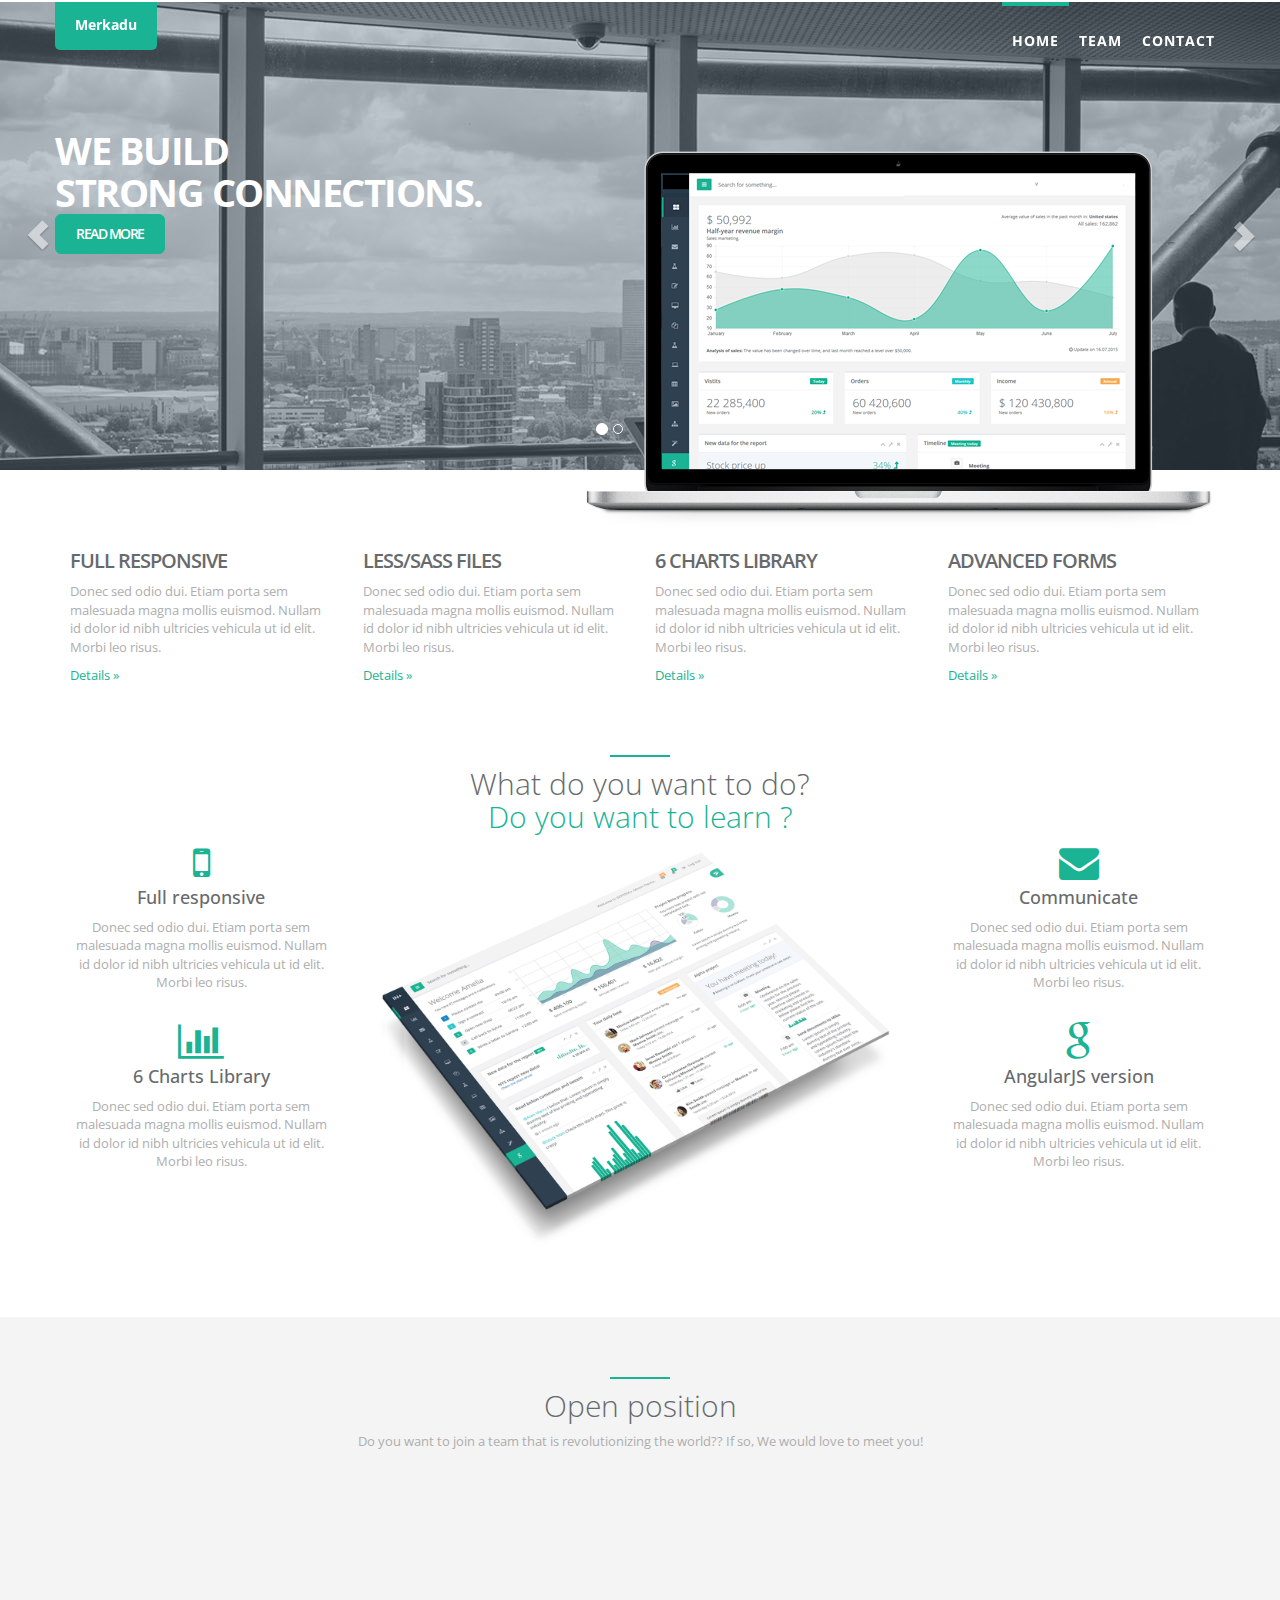
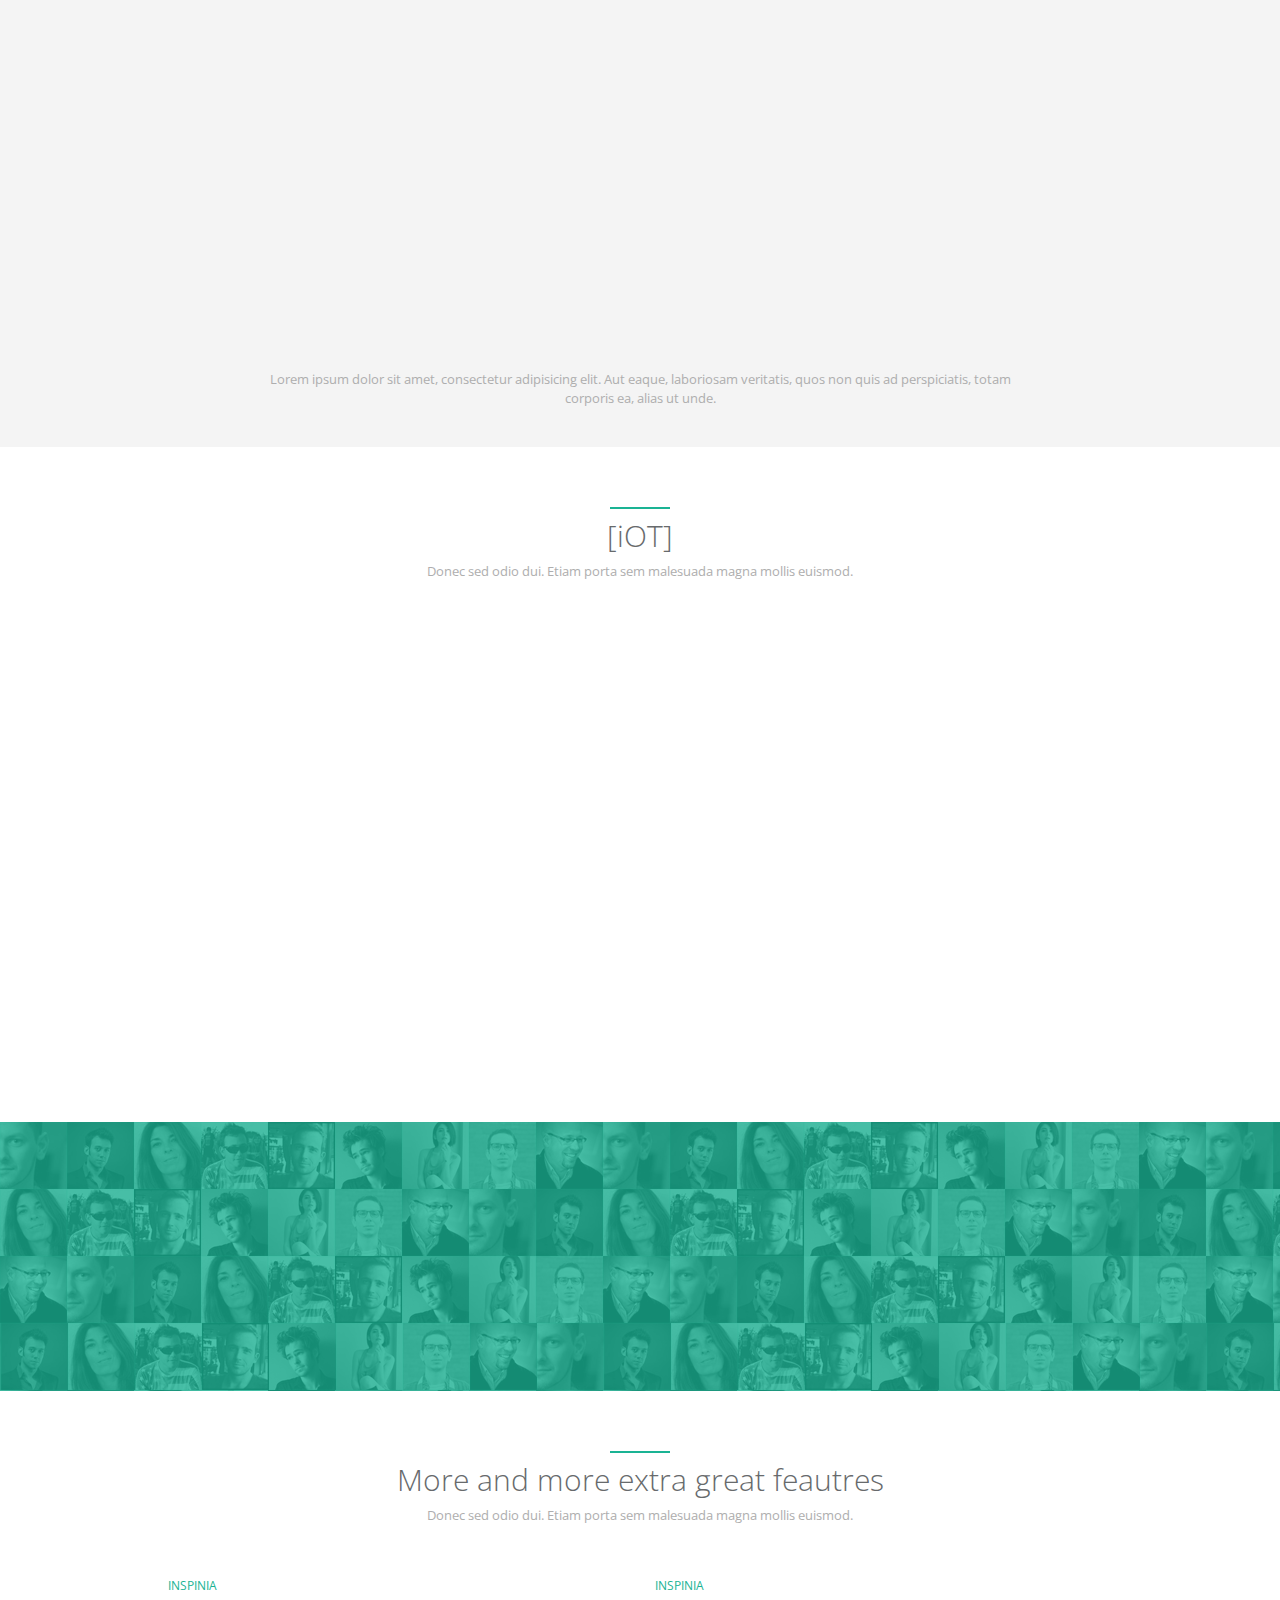
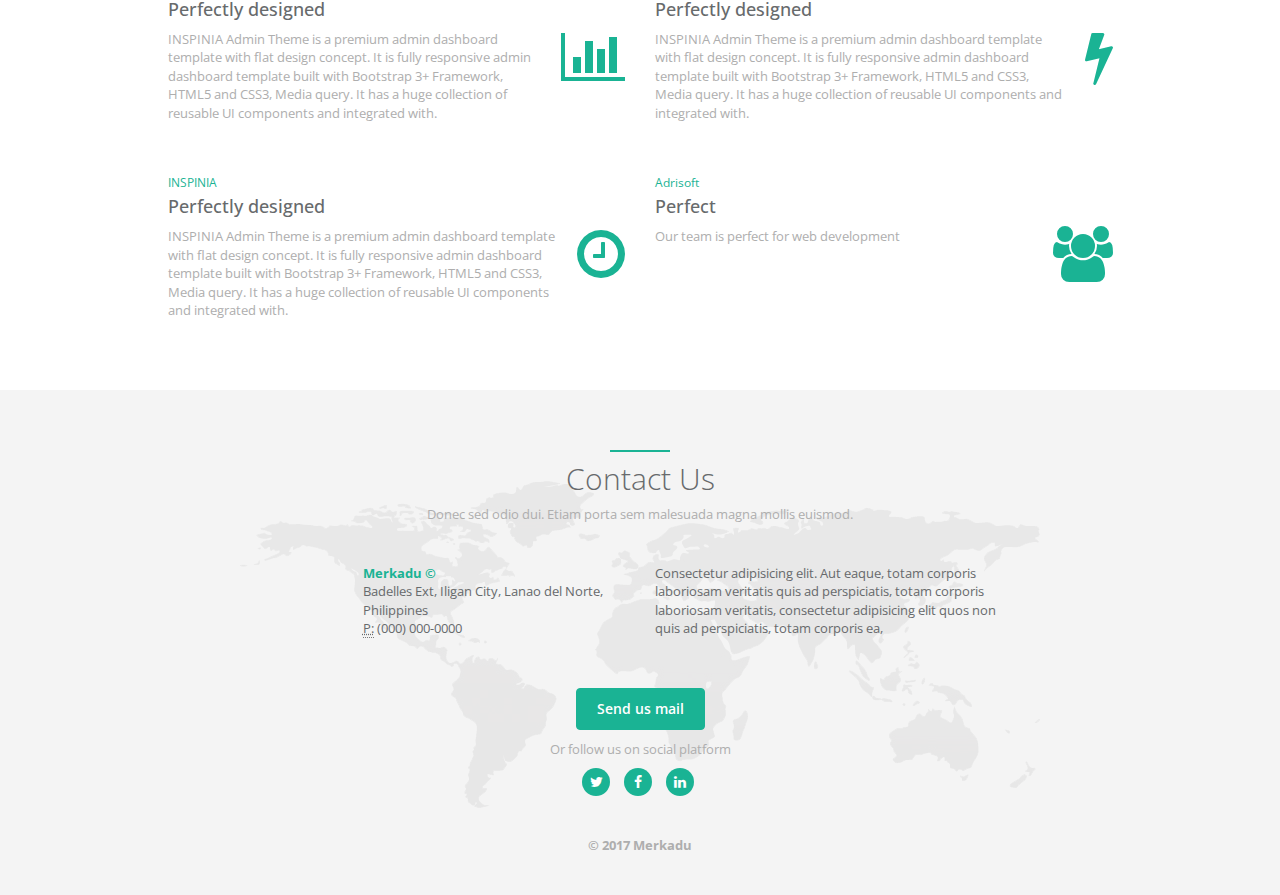
<file: careers/index.html>
<!DOCTYPE html>
<html lang="en">
<head>
    <meta charset="utf-8">
    <meta http-equiv="X-UA-Compatible" content="IE=edge">
    <meta name="viewport" content="width=device-width, initial-scale=1">
    <meta name="description" content="">
    <meta name="author" content="">
    <!-- Add Your favicon here -->
    <!--<link rel="icon" href="img/favicon.ico">-->

    <title>Merkadu</title>

    <!-- Bootstrap core CSS -->
    <link href="css/bootstrap.min.css" rel="stylesheet">

    <!-- Animation CSS -->
    <link href="css/animate.min.css" rel="stylesheet">

    <link href="font-awesome/css/font-awesome.min.css" rel="stylesheet">

    <!-- HTML5 shim and Respond.js for IE8 support of HTML5 elements and media queries -->
    <!--[if lt IE 9]>
    <script src="https://oss.maxcdn.com/html5shiv/3.7.2/html5shiv.min.js"></script>
    <script src="https://oss.maxcdn.com/respond/1.4.2/respond.min.js"></script>
    <![endif]-->

    <!-- Custom styles for this template -->
    <link href="css/style.css" rel="stylesheet">
</head>
<body id="page-top">
<div class="navbar-wrapper">
        <nav class="navbar navbar-default navbar-fixed-top" role="navigation">
            <div class="container">
                <div class="navbar-header page-scroll">
                    <button type="button" class="navbar-toggle collapsed" data-toggle="collapse" data-target="#navbar" aria-expanded="false" aria-controls="navbar">
                        <span class="sr-only">Toggle navigation</span>
                        <span class="icon-bar"></span>
                        <span class="icon-bar"></span>
                        <span class="icon-bar"></span>
                    </button>
                    <a class="navbar-brand" href="#">Merkadu</a>
                </div>
                <div id="navbar" class="navbar-collapse collapse">
                    <ul class="nav navbar-nav navbar-right">
                        <li><a class="page-scroll" href="#page-top">Home</a></li>
                        <li><a class="page-scroll" href="#team">Team</a></li>
                        <li><a class="page-scroll" href="#contact">Contact</a></li>
                    </ul>
                </div>
            </div>
        </nav>
</div>
<div id="inSlider" class="carousel slide carousel-fade" data-ride="carousel">
    <ol class="carousel-indicators">
        <li data-target="#inSlider" data-slide-to="0" class="active"></li>
        <li data-target="#inSlider" data-slide-to="1"></li>
    </ol>
    <div class="carousel-inner" role="listbox">
        <div class="item active">
            <div class="container">
                <div class="carousel-caption">
                    <h1>We build<br/>
                        strong connections.<br/>
                    <p>
                        <a class="btn btn-lg btn-primary" href="#" role="button">READ MORE</a>
                    </p>
                </div>
                <div class="carousel-image wow zoomIn">
                    <img src="img/laptop.png" alt="laptop"/>
                </div>
            </div>
            <!-- Set background for slide in css -->
            <div class="header-back one"></div>

        </div>
        <div class="item">
            <div class="container">
                <div class="carousel-caption blank">
                    <h1>We create meaningful <br/> interfaces that inspire.</h1>
                    <p>Cras justo odio, dapibus ac facilisis in, egestas eget quam.</p>
                    <p><a class="btn btn-lg btn-primary" href="#" role="button">Learn more</a></p>
                </div>
            </div>
            <!-- Set background for slide in css -->
            <div class="header-back two"></div>
        </div>
    </div>
    <a class="left carousel-control" href="#inSlider" role="button" data-slide="prev">
        <span class="glyphicon glyphicon-chevron-left" aria-hidden="true"></span>
        <span class="sr-only">Previous</span>
    </a>
    <a class="right carousel-control" href="#inSlider" role="button" data-slide="next">
        <span class="glyphicon glyphicon-chevron-right" aria-hidden="true"></span>
        <span class="sr-only">Next</span>
    </a>
</div>


<section id="features" class="container services">
    <div class="row">
        <div class="col-sm-3">
            <h2>Full responsive</h2>
            <p>Donec sed odio dui. Etiam porta sem malesuada magna mollis euismod. Nullam id dolor id nibh ultricies vehicula ut id elit. Morbi leo risus.</p>
            <p><a class="navy-link" href="#" role="button">Details &raquo;</a></p>
        </div>
        <div class="col-sm-3">
            <h2>LESS/SASS Files</h2>
            <p>Donec sed odio dui. Etiam porta sem malesuada magna mollis euismod. Nullam id dolor id nibh ultricies vehicula ut id elit. Morbi leo risus.</p>
            <p><a class="navy-link" href="#" role="button">Details &raquo;</a></p>
        </div>
        <div class="col-sm-3">
            <h2>6 Charts Library</h2>
            <p>Donec sed odio dui. Etiam porta sem malesuada magna mollis euismod. Nullam id dolor id nibh ultricies vehicula ut id elit. Morbi leo risus.</p>
            <p><a class="navy-link" href="#" role="button">Details &raquo;</a></p>
        </div>
        <div class="col-sm-3">
            <h2>Advanced Forms</h2>
            <p>Donec sed odio dui. Etiam porta sem malesuada magna mollis euismod. Nullam id dolor id nibh ultricies vehicula ut id elit. Morbi leo risus.</p>
            <p><a class="navy-link" href="#" role="button">Details &raquo;</a></p>
        </div>
    </div>
</section>


<section  class="container features">
    <div class="row">
        <div class="col-lg-12 text-center">
            <div class="navy-line"></div>
            <h1>What do you want to do?<br/> <span class="navy"> Do you want to learn ?</span> </h1>
            </p>
        </div>
    </div>
    <div class="row">
        <div class="col-md-3 text-center wow fadeInLeft">
            <div>
                <i class="fa fa-mobile features-icon"></i>
                <h2>Full responsive</h2>
                <p>Donec sed odio dui. Etiam porta sem malesuada magna mollis euismod. Nullam id dolor id nibh ultricies vehicula ut id elit. Morbi leo risus.</p>
            </div>
            <div class="m-t-lg">
                <i class="fa fa-bar-chart features-icon"></i>
                <h2>6 Charts Library</h2>
                <p>Donec sed odio dui. Etiam porta sem malesuada magna mollis euismod. Nullam id dolor id nibh ultricies vehicula ut id elit. Morbi leo risus.</p>
            </div>
        </div>
        <div class="col-md-6 text-center  wow zoomIn">
            <img src="img/perspective.png" alt="dashboard" class="img-responsive">
        </div>
        <div class="col-md-3 text-center wow fadeInRight">
            <div>
                <i class="fa fa-envelope features-icon"></i>
                <h2>Communicate</h2>
                <p>Donec sed odio dui. Etiam porta sem malesuada magna mollis euismod. Nullam id dolor id nibh ultricies vehicula ut id elit. Morbi leo risus.</p>
            </div>
            <div class="m-t-lg">
                <i class="fa fa-google features-icon"></i>
                <h2>AngularJS version</h2>
                <p>Donec sed odio dui. Etiam porta sem malesuada magna mollis euismod. Nullam id dolor id nibh ultricies vehicula ut id elit. Morbi leo risus.</p>
            </div>
        </div>
    </div>
    <!--
    <div class="row">
        <div class="col-lg-12 text-center">
            <div class="navy-line"></div>
            <h1>Discover great feautres</h1>
            <p>Donec sed odio dui. Etiam porta sem malesuada magna mollis euismod. </p>
        </div>
    </div>

    <div class="row features-block">
        <div class="col-lg-6 features-text wow fadeInLeft">
            <small>INSPINIA</small>
            <h2>Perfectly designed </h2>
            <p>INSPINIA Admin Theme is a premium admin dashboard template with flat design concept. It is fully responsive admin dashboard template built with Bootstrap 3+ Framework, HTML5 and CSS3, Media query. It has a huge collection of reusable UI components and integrated with latest jQuery plugins.</p>
            <a href="" class="btn btn-primary">Learn more</a>
        </div>
        <div class="col-lg-6 text-right wow fadeInRight">
            <img src="img/dashboard.png" alt="dashboard" class="img-responsive pull-right">
        </div>
    </div>
    -->
</section>


<section id="team" class="gray-section team">
    <div class="container">
        <div class="row m-b-lg">
            <div class="col-lg-12 text-center">
                <div class="navy-line"></div>
                <h1>Open position</h1>
                <p>Do you want to join a team that is revolutionizing the world?? 
If so, We would love to meet you!</p>
            </div>
        </div>
        <div class="row">
            <div class="col-sm-4 wow fadeInLeft">
                <div class="team-member">
                    <img src="img/anonymous.png" width="100px" class="img-responsive img-circle img-small" alt="">
                    <h4><span class="navy">Engineers</span> </h4>
                    <p>Lorem ipsum dolor sit amet, illum fastidii dissentias quo ne. Sea ne sint animal iisque, nam an soluta sensibus. </p>
                    <ul class="list-inline social-icon">
                        <li><a href="#"><i class="fa fa-twitter"></i></a>
                        </li>
                        <li><a href="#"><i class="fa fa-facebook"></i></a>
                        </li>
                        <li><a href="#"><i class="fa fa-linkedin"></i></a>
                        </li>
                    </ul>
                </div>
            </div>
            <div class="col-sm-4">
                <div class="team-member wow zoomIn">
                    <img src="img/anonymous.png" width="100px" class="img-responsive img-circle" alt="">
                    <h4><span class="navy">Developer</span></h4>
                    <p>Lorem ipsum dolor sit amet, illum fastidii dissentias quo ne. Sea ne sint animal iisque, nam an soluta sensibus.</p>
                    <ul class="list-inline social-icon">
                        <li><a href="#"><i class="fa fa-twitter"></i></a>
                        </li>
                        <li><a href="#"><i class="fa fa-facebook"></i></a>
                        </li>
                        <li><a href="#"><i class="fa fa-linkedin"></i></a>
                        </li>
                    </ul>
                </div>
            </div>
            <div class="col-sm-4">
                <div class="team-member wow zoomIn">
                    <img src="img/anonymous.png" width="100px" class="img-responsive img-circle" alt="">
                    <h4><span class="navy">Marketer</span></h4>
                    <p>Lorem ipsum dolor sit amet, illum fastidii dissentias quo ne. Sea ne sint animal iisque, nam an soluta sensibus.</p>
                    <ul class="list-inline social-icon">
                        <li><a href="#"><i class="fa fa-twitter"></i></a>
                        </li>
                        <li><a href="#"><i class="fa fa-facebook"></i></a>
                        </li>
                        <li><a href="#"><i class="fa fa-linkedin"></i></a>
                        </li>
                    </ul>
                </div>
            </div>
            <div class="col-sm-4">
                <div class="team-member wow zoomIn">
                    <img src="img/anonymous.png" width="100px" class="img-responsive img-circle" alt="">
                    <h4><span class="navy">Financer</span></h4>
                    <p>Lorem ipsum dolor sit amet, illum fastidii dissentias quo ne. Sea ne sint animal iisque, nam an soluta sensibus.</p>
                    <ul class="list-inline social-icon">
                        <li><a href="#"><i class="fa fa-twitter"></i></a>
                        </li>
                        <li><a href="#"><i class="fa fa-facebook"></i></a>
                        </li>
                        <li><a href="#"><i class="fa fa-linkedin"></i></a>
                        </li>
                    </ul>
                </div>
            </div>
            <div class="col-sm-4 wow fadeInRight">
                <div class="team-member">
                    <img src="img/anonymous.png" width="100px" class="img-responsive img-circle img-small" alt="">
                    <h4><span class="navy">Accountant</span></h4>
                    <p>Lorem ipsum dolor sit amet, illum fastidii dissentias quo ne. Sea ne sint animal iisque, nam an soluta sensibus.</p>
                    <ul class="list-inline social-icon">
                        <li><a href="#"><i class="fa fa-twitter"></i></a>
                        </li>
                        <li><a href="#"><i class="fa fa-facebook"></i></a>
                        </li>
                        <li><a href="#"><i class="fa fa-linkedin"></i></a>
                        </li>
                    </ul>
                </div>
            </div>
        </div>
        <div class="row">
            <div class="col-lg-8 col-lg-offset-2 text-center m-t-lg m-b-lg">
                <p>Lorem ipsum dolor sit amet, consectetur adipisicing elit. Aut eaque, laboriosam veritatis, quos non quis ad perspiciatis, totam corporis ea, alias ut unde.</p>
            </div>
        </div>
    </div>
</section>

<section class="features">
    <div class="container">
        <div class="row">
            <div class="col-lg-12 text-center">
                <div class="navy-line"></div>
                <h1>[iOT]</h1>
                <p>Donec sed odio dui. Etiam porta sem malesuada magna mollis euismod. </p>
            </div>
        </div>
        <div class="row features-block">
            <div class="col-lg-3 features-text wow fadeInLeft">
                <small>[iOT]</small>
                <h2>(F) </h2>
                <p>Lore is a premium admin dashboard template with flat design concept. It is fully responsive admin dashboard template built with Bootstrap 3+ Framework, HTML5 and CSS3, Media query. It has a huge collection of reusable UI components and integrated with latest jQuery plugins.</p>
                <a href="" class="btn btn-primary">Learn more</a>
            </div>
            <div class="col-lg-6 text-right m-t-n-lg wow zoomIn">
                <img src="img/iphone.jpg" class="img-responsive" alt="dashboard">
            </div>
            <div class="col-lg-3 features-text text-right wow fadeInRight">
                <small>INSPINIA</small>
                <h2>Perfectly designed </h2>
                <p>INSPINIA Admin Theme is a premium admin dashboard template with flat design concept. It is fully responsive admin dashboard template built with Bootstrap 3+ Framework, HTML5 and CSS3, Media query. It has a huge collection of reusable UI components and integrated with latest jQuery plugins.</p>
                <a href="" class="btn btn-primary">Learn more</a>
            </div>
        </div>
    </div>

</section>

<section id="testimonials" class="navy-section testimonials">

    <div class="container">
        <div class="row">
            <div class="col-lg-12 text-center wow zoomIn">
                <i class="fa fa-comment big-icon"></i>
                <h1>
                    What our users say
                </h1>
                <div class="testimonials-text">
                    <i>"Many desktop publishing packages and web page editors now use Lorem Ipsum as their default model text, and a search for 'lorem ipsum' will uncover many web sites still in their infancy. Various versions have evolved over the years, sometimes by accident, sometimes on purpose (injected humour and the like)."</i>
                </div>
                <small>
                    <strong>12.02.2014 - Andy Smith</strong>
                </small>
            </div>
        </div>
    </div>

</section>
<section class="features">
    <div class="container">
        <div class="row">
            <div class="col-lg-12 text-center">
                <div class="navy-line"></div>
                <h1>More and more extra great feautres</h1>
                <p>Donec sed odio dui. Etiam porta sem malesuada magna mollis euismod. </p>
            </div>
        </div>
        <div class="row">
            <div class="col-lg-5 col-lg-offset-1 features-text">
                <small>INSPINIA</small>
                <h2>Perfectly designed </h2>
                <i class="fa fa-bar-chart big-icon pull-right"></i>
                <p>INSPINIA Admin Theme is a premium admin dashboard template with flat design concept. It is fully responsive admin dashboard template built with Bootstrap 3+ Framework, HTML5 and CSS3, Media query. It has a huge collection of reusable UI components and integrated with.</p>
            </div>
            <div class="col-lg-5 features-text">
                <small>INSPINIA</small>
                <h2>Perfectly designed </h2>
                <i class="fa fa-bolt big-icon pull-right"></i>
                <p>INSPINIA Admin Theme is a premium admin dashboard template with flat design concept. It is fully responsive admin dashboard template built with Bootstrap 3+ Framework, HTML5 and CSS3, Media query. It has a huge collection of reusable UI components and integrated with.</p>
            </div>
        </div>
        <div class="row">
            <div class="col-lg-5 col-lg-offset-1 features-text">
                <small>INSPINIA</small>
                <h2>Perfectly designed </h2>
                <i class="fa fa-clock-o big-icon pull-right"></i>
                <p>INSPINIA Admin Theme is a premium admin dashboard template with flat design concept. It is fully responsive admin dashboard template built with Bootstrap 3+ Framework, HTML5 and CSS3, Media query. It has a huge collection of reusable UI components and integrated with.</p>
            </div>
            <div class="col-lg-5 features-text">
                <small>Adrisoft</small>
                <h2>Perfect</h2>
                <i class="fa fa-users big-icon pull-right"></i>
                <p>Our team is perfect for web development</p>
            </div>
        </div>
    </div>

</section>


<section id="contact" class="gray-section contact">
    <div class="container">
        <div class="row m-b-lg">
            <div class="col-lg-12 text-center">
                <div class="navy-line"></div>
                <h1>Contact Us</h1>
                <p>Donec sed odio dui. Etiam porta sem malesuada magna mollis euismod.</p>
            </div>
        </div>
        <div class="row m-b-lg">
            <div class="col-lg-3 col-lg-offset-3">
                <address>
                    <strong><span class="navy">Merkadu ©</span></strong><br/>
                    Badelles Ext, Iligan City, Lanao del Norte, Philippines<br/>
                    <abbr title="Phone">P:</abbr> (000) 000-0000
                </address>
            </div>
            <div class="col-lg-4">
                <p class="text-color">
                    Consectetur adipisicing elit. Aut eaque, totam corporis laboriosam veritatis quis ad perspiciatis, totam corporis laboriosam veritatis, consectetur adipisicing elit quos non quis ad perspiciatis, totam corporis ea,
                </p>
            </div>
        </div>
        <div class="row">
            <div class="col-lg-12 text-center">
                <a href="mailto:adrivanrex@gmail.com" class="btn btn-primary">Send us mail</a>
                <p class="m-t-sm">
                    Or follow us on social platform
                </p>
                <ul class="list-inline social-icon">
                    <li><a href="#"><i class="fa fa-twitter"></i></a>
                    </li>
                    <li><a href="#"><i class="fa fa-facebook"></i></a>
                    </li>
                    <li><a href="#"><i class="fa fa-linkedin"></i></a>
                    </li>
                </ul>
            </div>
        </div>
        <div class="row">
            <div class="col-lg-8 col-lg-offset-2 text-center m-t-lg m-b-lg">
                <p><strong>&copy; 2017 Merkadu</strong>
            </div>
        </div>
    </div>
</section>

<script src="js/jquery-2.1.1.js"></script>
<script src="js/pace.min.js"></script>
<script src="js/bootstrap.min.js"></script>
<script src="js/classie.js"></script>
<script src="js/cbpAnimatedHeader.js"></script>
<script src="js/wow.min.js"></script>
<script src="js/inspinia.js"></script>
</body>
</html>
</file>
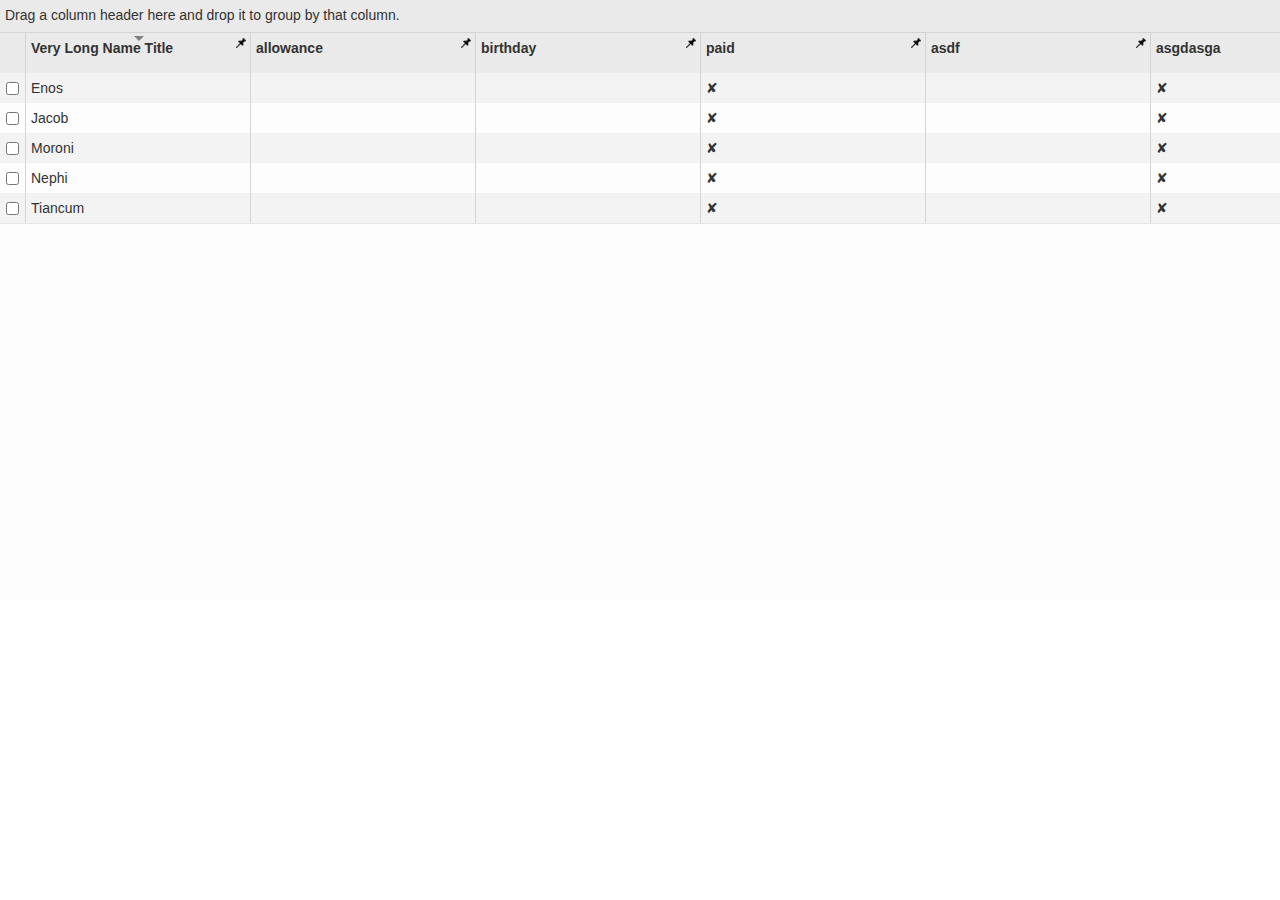
<file: js/plugins/nggrid/workbench/index.html>
<html>
<head>
    <meta charset="utf-8" />
    <title>ng-grid workbench</title>
    <link rel="stylesheet" type="text/css" href="../lib/bootstrap/css/bootstrap.css" />
    <link rel="stylesheet" type="text/css" href="../ng-grid.css" />
    <script type="text/javascript" src="largeLoad.js"></script>
    <script type="text/javascript" src="largeTestData.js"></script>
    <script type="text/javascript" src="../lib/jquery-1.9.1.js"></script>
    <script type="text/javascript" src="../lib/jquery-ui-1.9.1.custom.min.js"></script>
    <script type="text/javascript" src="../lib/angular.js"></script>
    <script type="text/javascript" src="../lib/bootstrap/js/bootstrap.js"></script>
    <script type="text/javascript" src="../build/ng-grid.debug.js"></script>
    <script type="text/javascript" src="main.js"></script>
    <script>
        angular.module('myApp',['ngGrid']);
    </script>
    <style type="text/css">
        .ngRow.selected {
          color: #ffffff;
          font-weight: bold;
          background-color: #76b617;
          background-image: -webkit-linear-gradient(top, #76b617, #638911);
          background-image: -moz-linear-gradient(top, #76b617, #638911);
          background-image: -o-linear-gradient(top, #76b617, #638911);
          background-image: -ms-linear-gradient(top, #76b617, #638911);
          background-image: linear-gradient(top, #76b617, #638911);
          -webkit-border-radius: 4px 4px 4px 4px;
          -moz-border-radius: 4px 4px 4px 4px;
          border-radius: 4px 4px 4px 4px;
        }
    </style>
</head>
    <body ng-app="myApp" ng-controller="userController" >
        <div id="parent" style="position: absolute; top: 0; bottom: 0; left:0; right: 0;">
            <div style="width: 1600px; height: 600px;"  ng-grid="gridOptions">
            </div>    
        </div>
        <div>{{mySelections | json}}</div>
        <button ng-click="checkData()">Check Data</button>
        <button ng-click="Add()">Insert Rows</button>
        <button ng-click="changeLang()">change Language</button>
        <button ng-click="setSelection()">set Selections</button>
    </body>
</html>
</file>
<file: careers/css/style.css>
@import url("//fonts.googleapis.com/css?family=Open+Sans:300,400,600,700&amp;lang=en");
/*
 *
 *   INSPINIA Landing Page - Responsive Admin Theme
 *   Copyright 2014 Webapplayers.com
 *
*/
/* GLOBAL STYLES
-------------------------------------------------- */
body {
  color: #676a6c;
  font-family: 'Open Sans', helvetica, arial, sans-serif;
}
span.navy {
  color: #1ab394;
}
p.text-color {
  color: #676a6c;
}
a.navy-link {
  color: #1ab394;
  text-decoration: none;
}
a.navy-link:hover {
  color: #17a185;
}
section p {
  color: #aeaeae;
  font-size: 13px;
}
address {
  font-size: 13px;
}
h1 {
  margin-top: 10px;
  font-size: 30px;
  font-weight: 200;
}
.navy-line {
  width: 60px;
  height: 1px;
  margin: 60px auto 0;
  border-bottom: 2px solid #1ab394;
}
/* CUSTOMIZE THE NAVBAR
-------------------------------------------------- */
.navbar-wrapper {
  position: absolute;
  top: 0;
  right: 0;
  left: 0;
  z-index: 20;
}
/* Flip around the padding for proper display in narrow viewports */
.navbar-wrapper > .container {
  padding-right: 0;
  padding-left: 0;
}
.navbar-wrapper .navbar {
  padding-right: 15px;
  padding-left: 15px;
}
.navbar-default.navbar-scroll {
  background-color: #fff;
  border-color: #fff;
  padding: 15px 0;
}
.navbar-default {
  background-color: transparent;
  border-color: transparent;
  transition: all 0.3s ease-in-out 0s;
}
.navbar-default .nav li a {
  color: #fff;
  font-family: 'Open Sans', helvetica, arial, sans-serif;
  font-weight: 700;
  letter-spacing: 1px;
  text-transform: uppercase;
}
.navbar-nav > li > a {
  padding-top: 25px;
  border-top: 6px solid transparent;
}
.navbar-default .navbar-nav > .active > a,
.navbar-default .navbar-nav > .active > a:hover {
  background: transparent;
  color: #fff;
  border-top: 6px solid #1ab394;
}
.navbar-default .navbar-nav > li > a:hover {
  color: #1ab394;
}
.navbar-default .navbar-nav > .active > a:focus {
  background: transparent;
  color: #fff;
}
.navbar-default.navbar-scroll .navbar-nav > .active > a:focus {
  background: transparent;
  color: inherit;
}
.navbar-default .navbar-brand:hover,
.navbar-default .navbar-brand:focus {
  background: #17a185;
  color: #fff;
}
.navbar-default .navbar-brand {
  color: #fff;
  height: auto;
  display: block;
  font-size: 14px;
  background: #1ab394;
  padding: 15px 20px 15px 20px;
  border-radius: 0 0px 5px 5px;
  font-weight: 700;
  transition: all 0.3s ease-in-out 0s;
}
.navbar-scroll.navbar-default .nav li a {
  color: #676a6c;
}
.navbar-scroll.navbar-default .nav li a:hover {
  color: #1ab394;
}
.navbar-wrapper .navbar.navbar-scroll {
  padding-top: 0;
  padding-bottom: 5px;
  border-bottom: 1px solid #e7eaec;
  border-radius: 0;
}
.nav > li > a {
  padding: 25px 10px 15px 10px;
}
.navbar-scroll .navbar-nav > li > a {
  padding: 20px 10px;
}
.navbar.navbar-scroll .navbar-brand {
  margin-top: 15px;
  border-radius: 5px;
  font-size: 12px;
  padding: 10px;
  height: auto;
}
/* BACKGROUNDS SLIDER
-------------------------------------------------- */
.header-back {
  height: 470px;
  width: 100%;
}
.header-back.one {
  background: url('../img/header_one.jpg') 50% 0 no-repeat;
}
.header-back.two {
  background: url('../img/header_two.jpg') 50% 0 no-repeat;
}
/* CUSTOMIZE THE CAROUSEL
-------------------------------------------------- */
/* Carousel base class */
.carousel {
  height: 470px;
}
/* Since positioning the image, we need to help out the caption */
.carousel-caption {
  z-index: 10;
}
/* Declare heights because of positioning of img element */
.carousel .item {
  height: 470px;
  background-color: #777;
}
.carousel-inner > .item > img {
  position: absolute;
  top: 0;
  left: 0;
  min-width: 100%;
  height: 470px;
}
.carousel-fade .carousel-inner .item {
  opacity: 0;
  -webkit-transition-property: opacity;
  transition-property: opacity;
}
.carousel-fade .carousel-inner .active {
  opacity: 1;
}
.carousel-fade .carousel-inner .active.left,
.carousel-fade .carousel-inner .active.right {
  left: 0;
  opacity: 0;
  z-index: 1;
}
.carousel-fade .carousel-inner .next.left,
.carousel-fade .carousel-inner .prev.right {
  opacity: 1;
}
.carousel-fade .carousel-control {
  z-index: 2;
}
.carousel-control.left,
.carousel-control.right {
  background: none;
}
.carousel-control {
  width: 6%;
}
.carousel-inner .container {
  position: relative;
}
.carousel-inner {
  overflow: visible;
}
.carousel-caption {
  position: absolute;
  top: 100px;
  left: 0;
  bottom: auto;
  right: auto;
  text-align: left;
}
.carousel-caption {
  position: absolute;
  top: 100px;
  left: 0;
  bottom: auto;
  right: auto;
  text-align: left;
}
.carousel-caption.blank {
  top: 140px;
}
.carousel-image {
  position: absolute;
  right: 10px;
  top: 150px;
}
.carousel-indicators {
  padding-right: 60px;
}
.carousel-caption h1 {
  font-weight: 700;
  font-size: 38px;
  text-transform: uppercase;
  text-shadow: none;
  letter-spacing: -1.5px;
}
.carousel-caption p {
  font-weight: 700;
  text-transform: uppercase;
  text-shadow: none;
}
.caption-link {
  color: #fff;
  margin-left: 10px;
  text-transform: capitalize;
  font-weight: 400;
}
.caption-link:hover {
  text-decoration: none;
  color: inherit;
}
/* Sections
------------------------- */
.services {
  padding-top: 60px;
}
.services h2 {
  font-size: 20px;
  letter-spacing: -1px;
  font-weight: 600;
  text-transform: uppercase;
}
.features-block {
  margin-top: 40px;
}
.features-text {
  margin-top: 40px;
}
.features small {
  color: #1ab394;
}
.features h2 {
  font-size: 18px;
  margin-top: 5px;
}
.features-text-alone {
  margin: 40px 0;
}
.features-text-alone h1 {
  font-weight: 200;
}
.features-icon {
  color: #1ab394;
  font-size: 40px;
}
.navy-section {
  margin-top: 60px;
  background: #1ab394;
  color: #fff;
  padding: 20px 0;
}
.gray-section {
  background: #f4f4f4;
  margin-top: 60px;
}
.team-member {
  text-align: center;
}
.team-member img {
  margin: auto;
}
.social-icon a {
  background: #1ab394;
  color: #fff;
  padding: 4px 8px;
  height: 28px;
  width: 28px;
  display: block;
  border-radius: 50px;
}
.social-icon a:hover {
  background: #17a185;
}
.img-small {
  height: 88px;
  width: 88px;
}
.pricing-plan {
  margin: 20px 30px 0 30px;
  border-radius: 4px;
}
.pricing-plan.selected {
  transform: scale(1.1);
  background: #f4f4f4 ;
}
.pricing-plan li {
  padding: 10px 16px;
  border-top: 1px solid #e7eaec;
  text-align: center;
  color: #aeaeae;
}
.pricing-plan .pricing-price span {
  font-weight: 700;
  color: #1ab394;
}
li.pricing-desc {
  font-size: 13px;
  border-top: none;
  padding: 20px 16px ;
}
li.pricing-title {
  background: #1ab394;
  color: #fff;
  padding: 10px;
  border-radius: 4px 4px 0 0;
  font-size: 22px;
  font-weight: 600;
}
.testimonials {
  padding-top: 40px;
  padding-bottom: 60px;
  background-color: #1ab394;
  background-image: url('../img/avatar_all.png');
}
.big-icon {
  font-size: 56px;
}
.features .big-icon {
  color: #1ab394;
}
.contact {
  background-image: url('../img/word_map.png');
  background-position: 50% 50%;
  background-repeat: no-repeat;
  margin-top: 60px;
}
/* Buttons - only primary custom button
------------------------- */
.btn-primary.btn-outline:hover,
.btn-success.btn-outline:hover,
.btn-info.btn-outline:hover,
.btn-warning.btn-outline:hover,
.btn-danger.btn-outline:hover {
  color: #fff;
}
.btn-primary {
  background-color: #1ab394;
  border-color: #1ab394;
  color: #FFFFFF;
  font-size: 14px;
  padding: 10px 20px;
  font-weight: 600;
}
.btn-primary:hover,
.btn-primary:focus,
.btn-primary:active,
.btn-primary.active,
.open .dropdown-toggle.btn-primary {
  background-color: #18a689;
  border-color: #18a689;
  color: #FFFFFF;
}
.btn-primary:active,
.btn-primary.active,
.open .dropdown-toggle.btn-primary {
  background-image: none;
}
.btn-primary.disabled,
.btn-primary.disabled:hover,
.btn-primary.disabled:focus,
.btn-primary.disabled:active,
.btn-primary.disabled.active,
.btn-primary[disabled],
.btn-primary[disabled]:hover,
.btn-primary[disabled]:focus,
.btn-primary[disabled]:active,
.btn-primary.active[disabled],
fieldset[disabled] .btn-primary,
fieldset[disabled] .btn-primary:hover,
fieldset[disabled] .btn-primary:focus,
fieldset[disabled] .btn-primary:active,
fieldset[disabled] .btn-primary.active {
  background-color: #1dc5a3;
  border-color: #1dc5a3;
}
/* RESPONSIVE CSS
-------------------------------------------------- */
@media (min-width: 768px) {
  /* Navbar positioning foo */
  .navbar-wrapper {
    margin-top: 20px;
  }
  .navbar-wrapper .container {
    padding-right: 15px;
    padding-left: 15px;
  }
  .navbar-wrapper .navbar {
    padding-right: 0;
    padding-left: 0;
  }
  /* The navbar becomes detached from the top, so we round the corners */
  .navbar-wrapper .navbar {
    border-radius: 4px;
  }
  /* Bump up size of carousel content */
  .carousel-caption p {
    margin-bottom: 20px;
    font-size: 14px;
    line-height: 1.4;
  }
  .featurette-heading {
    font-size: 50px;
  }
}
@media (max-width: 992px) {
  .carousel-image {
    display: none;
  }
}
@media (max-width: 768px) {
  .carousel-caption,
  .carousel-caption.blank {
    left: 5%;
    top: 80px;
  }
  .carousel-caption h1 {
    font-size: 28px;
  }
  .navbar.navbar-scroll .navbar-brand {
    margin-top: 6px;
  }
  .navbar-default {
    background-color: #fff;
    border-color: #fff;
    padding: 15px 0;
  }
  .navbar-default .navbar-nav > .active > a:focus {
    background: transparent;
    color: inherit;
  }
  .navbar-default .nav li a {
    color: #676a6c;
  }
  .navbar-default .nav li a:hover {
    color: #1ab394;
  }
  .navbar-wrapper .navbar {
    padding-top: 0;
    padding-bottom: 5px;
    border-bottom: 1px solid #e7eaec;
    border-radius: 0;
  }
  .nav > li > a {
    padding: 25px 10px 15px 10px;
  }
  .navbar-nav > li > a {
    padding: 20px 10px;
  }
  .navbar .navbar-brand {
    margin-top: 6px;
    border-radius: 5px;
    font-size: 12px;
    padding: 10px;
    height: auto;
  }
  .navbar-wrapper .navbar {
    padding-left: 15px;
    padding-right: 5px;
  }
  .navbar-default .navbar-nav > .active > a,
  .navbar-default .navbar-nav > .active > a:hover {
    color: inherit;
  }
  .carousel-control {
    display: none;
  }
}
@media (min-width: 992px) {
  .featurette-heading {
    margin-top: 120px;
  }
}
/* MARGINS & PADDINGS
-------------------------------------------------- */
.p-xxs {
  padding: 5px;
}
.p-xs {
  padding: 10px;
}
.p-sm {
  padding: 15px;
}
.p-m {
  padding: 20px;
}
.p-md {
  padding: 25px;
}
.p-lg {
  padding: 30px;
}
.p-xl {
  padding: 40px;
}
.m-xxs {
  margin: 2px 4px;
}
.m-xs {
  margin: 5px;
}
.m-sm {
  margin: 10px;
}
.m {
  margin: 15px;
}
.m-md {
  margin: 20px;
}
.m-lg {
  margin: 30px;
}
.m-xl {
  margin: 50px;
}
.m-n {
  margin: 0 !important;
}
.m-l-none {
  margin-left: 0;
}
.m-l-xs {
  margin-left: 5px;
}
.m-l-sm {
  margin-left: 10px;
}
.m-l {
  margin-left: 15px;
}
.m-l-md {
  margin-left: 20px;
}
.m-l-lg {
  margin-left: 30px;
}
.m-l-xl {
  margin-left: 40px;
}
.m-l-n-xxs {
  margin-left: -1px;
}
.m-l-n-xs {
  margin-left: -5px;
}
.m-l-n-sm {
  margin-left: -10px;
}
.m-l-n {
  margin-left: -15px;
}
.m-l-n-md {
  margin-left: -20px;
}
.m-l-n-lg {
  margin-left: -30px;
}
.m-l-n-xl {
  margin-left: -40px;
}
.m-t-none {
  margin-top: 0;
}
.m-t-xxs {
  margin-top: 1px;
}
.m-t-xs {
  margin-top: 5px;
}
.m-t-sm {
  margin-top: 10px;
}
.m-t {
  margin-top: 15px;
}
.m-t-md {
  margin-top: 20px;
}
.m-t-lg {
  margin-top: 30px;
}
.m-t-xl {
  margin-top: 40px;
}
.m-t-n-xxs {
  margin-top: -1px;
}
.m-t-n-xs {
  margin-top: -5px;
}
.m-t-n-sm {
  margin-top: -10px;
}
.m-t-n {
  margin-top: -15px;
}
.m-t-n-md {
  margin-top: -20px;
}
.m-t-n-lg {
  margin-top: -30px;
}
.m-t-n-xl {
  margin-top: -40px;
}
.m-r-none {
  margin-right: 0;
}
.m-r-xxs {
  margin-right: 1px;
}
.m-r-xs {
  margin-right: 5px;
}
.m-r-sm {
  margin-right: 10px;
}
.m-r {
  margin-right: 15px;
}
.m-r-md {
  margin-right: 20px;
}
.m-r-lg {
  margin-right: 30px;
}
.m-r-xl {
  margin-right: 40px;
}
.m-r-n-xxs {
  margin-right: -1px;
}
.m-r-n-xs {
  margin-right: -5px;
}
.m-r-n-sm {
  margin-right: -10px;
}
.m-r-n {
  margin-right: -15px;
}
.m-r-n-md {
  margin-right: -20px;
}
.m-r-n-lg {
  margin-right: -30px;
}
.m-r-n-xl {
  margin-right: -40px;
}
.m-b-none {
  margin-bottom: 0;
}
.m-b-xxs {
  margin-bottom: 1px;
}
.m-b-xs {
  margin-bottom: 5px;
}
.m-b-sm {
  margin-bottom: 10px;
}
.m-b {
  margin-bottom: 15px;
}
.m-b-md {
  margin-bottom: 20px;
}
.m-b-lg {
  margin-bottom: 30px;
}
.m-b-xl {
  margin-bottom: 40px;
}
.m-b-n-xxs {
  margin-bottom: -1px;
}
.m-b-n-xs {
  margin-bottom: -5px;
}
.m-b-n-sm {
  margin-bottom: -10px;
}
.m-b-n {
  margin-bottom: -15px;
}
.m-b-n-md {
  margin-bottom: -20px;
}
.m-b-n-lg {
  margin-bottom: -30px;
}
.m-b-n-xl {
  margin-bottom: -40px;
}
.space-15 {
  margin: 15px 0;
}
.space-20 {
  margin: 20px 0;
}
.space-25 {
  margin: 25px 0;
}
.space-30 {
  margin: 30px 0;
}
/* PACE PLUGIN
-------------------------------------------------- */
.pace .pace-progress {
  background: #fff;
  position: fixed;
  z-index: 2000;
  top: 0;
  left: 0;
  height: 2px;
  -webkit-transition: width 1s;
  -moz-transition: width 1s;
  -o-transition: width 1s;
  transition: width 1s;
}
.pace-inactive {
  display: none;
}
</file>
<file: js/plugins/nggrid/ng-grid.css>
/******** Grid Global ********/
.nglabel {
    display: block;
    float: left;
    font-weight: bold;
    padding-right: 5px;
}
/******** Grid ********/

.ngGrid{
    background-color: rgb(253, 253, 253);  
}
.ngGrid.unselectable {
    -moz-user-select: none; 
    -khtml-user-select: none; 
    -webkit-user-select: none; 
    -o-user-select: none;
    user-select: none;
}
/******** Header ********/

.ngGroupPanel{
    background-color: rgb(234, 234, 234);
    overflow: hidden;
	border-bottom: 1px solid rgb(212,212,212);
}

.ngGroupPanelDescription{
	margin-top: 5px;
	margin-left: 5px;
}

.ngGroupList {
	list-style-type: none;
	margin: 0;
	padding: 0;
}

.ngGroupItem {
	float: left; 
}

.ngGroupElement {
	float: left;
	height: 100%; 
	width: 100%;
}

.ngGroupName {
    background-color: rgb(247,247,247);
    border: 1px solid rgb(212,212,212);
    padding: 3px 10px;
    float: left;
    margin-left: 0;
    margin-top: 2px;
    -moz-border-radius: 3px;
    -webkit-border-radius: 3px;
    border-radius: 3px;
    font-weight: bold;
}

.ngGroupItem:first-child{
	margin-left: 2px;
}

.ngRemoveGroup {
    width: 5px;
    -moz-opacity: 0.4;
    opacity: 0.4;
    margin-top: -1px;
    margin-left: 5px;
}
.ngRemoveGroup:hover {
    color: black;
    text-decoration: none;
    cursor: pointer;
    -moz-opacity: 0.7;
    opacity: 0.7;
}
.ngGroupArrow {
	width: 0; 
	height: 0; 
	border-top: 6px solid transparent;
	border-bottom: 6px solid transparent;
	border-left: 6px solid black;
	margin-top: 10px;
	margin-left: 5px;
	margin-right: 5px;
	float: right;
}

.ngTopPanel {
    position: relative;	
	z-index: 1;
    background-color: rgb(234, 234, 234);
	border-bottom: 1px solid rgb(212,212,212);
}
.ngHeaderContainer {
    position: relative;
    overflow: hidden;
    font-weight: bold;
    background-color: inherit;
}

.ngHeaderScroller {
	position:absolute;
    background-color: inherit;
}
.ngHeaderSortColumn{
	position:absolute;
    overflow: hidden;
}

.ngHeaderCell{
	border-right: 1px solid rgb(212,212,212);
	border-left: 1px solid rgb(212,212,212);
    position: absolute;
    top: 0; 
    bottom: 0; 
    background-color: inherit;
}

.ngHeaderCell:first-child{
    border-left: 0;
}
.ngHeaderCell.pinned {
    z-index: 1;
}
.ngSortButtonUp {
    position: absolute;
    top: 3px;
    left: 0;
    right: 0;
    margin-left: auto;
    margin-right: auto;
	border-color: gray transparent;
	border-style: solid;
	border-width: 0 5px 5px 5px;
	height: 0;
	width: 0;
}
.ngSortButtonDown {
    position: absolute;
    top: 3px;
    left: 0;
    right: 0;
    margin-left: auto;
    margin-right: auto;
	border-color: gray transparent;
	border-style: solid;
	border-width: 5px 5px 0 5px;
    height: 0;
	width: 0;
}
.ngSortPriority {
    position: absolute;
    top: -5px;
    left: 1px;
    font-size: 6pt;
    font-weight: bold;
}
.ngHeaderGrip { 
    cursor: col-resize; 
    width: 10px; 
	right: -5px;
    top: 0; 
    height: 100%; 
    position: absolute; 
    background-color: transparent;
}
.ngHeaderText {
    padding: 5px;
    -moz-box-sizing: border-box;
    -webkit-box-sizing: border-box;
    box-sizing: border-box;
    white-space: nowrap;
    -ms-text-overflow: ellipsis;
    -o-text-overflow: ellipsis;
    text-overflow: ellipsis;
    overflow: hidden;
}

/******** Viewport ********/
.ngViewport{
	overflow: auto;
    min-height: 20px;
}

.ngCanvas{
    position: relative;
}

/******** Rows ********/
.ngRow {
    position: absolute;
    border-bottom: 1px solid rgb(229, 229, 229);
}
.ngRow.even {
    background-color: rgb(243, 243, 243);
}
.ngRow.odd {
    background-color: rgb(253, 253, 253);
}
.ngRow.selected {
    background-color: rgb(201, 221, 225);
}
.ngRow.canSelect {
    cursor: pointer;
}

/******** Cells ********/

.ngCell {
    overflow: hidden; 
    position: absolute;
	border-right: 1px solid rgb(212,212,212);
	border-left: 1px solid rgb(212,212,212);
    top: 0; 
    bottom: 0; 
    background-color: inherit;
}

.ngCell:first-child{
	border-left: 0;
}

.ngCell.pinned {
    z-index: 1;
}
.ngCellElement:focus {
	outline: 0;
    background-color: rgb(179, 196, 199);
}

.ngCellText {
    padding: 5px;
    -moz-box-sizing: border-box;
    -webkit-box-sizing: border-box;
    box-sizing: border-box;
    white-space: nowrap;
    -ms-text-overflow: ellipsis;
    -o-text-overflow: ellipsis;
    text-overflow: ellipsis;
    overflow: hidden;
}
.ngSelectionHeader {
	position: absolute;
    top: 11px; 
    left: 6px;
}
.ngGrid input[type="checkbox"] {
	margin: 0;
	padding: 0;
}
.ngGrid input {
	vertical-align:top;
}
.ngSelectionCell{
	margin-top: 9px;
	margin-left: 6px;
}
.ngSelectionCheckbox{
	margin-top: 9px;
	margin-left: 6px;
}
.ngNoSort {
    cursor:default;
}

/******** Footer ********/
.ngFooterPanel{
    background-color: rgb(234, 234, 234);
    padding: 0;
	border-top: 1px solid rgb(212,212,212);
	position: relative;
}
.ngTotalSelectContainer {
    float: left;
    margin: 5px;
    margin-top: 7px;
}
.ngFooterSelectedItems {
	padding: 2px;
}
.ngFooterTotalItems {
	padding: 2px;
}
.ngFooterTotalItems.ngnoMultiSelect {
    padding: 0 !important;
}

/* Aggregates */
.ngAggHeader {
    position: absolute;
    border: none;
}
.ngAggregate {
    position: absolute;
    background-color: rgb(201, 221, 225);
    border-bottom: 1px solid beige;
    overflow: hidden;
    top: 0;
    bottom: 0;
    right: -1px;
	left: 0;
}
.ngAggregateText {
    position: absolute;
    left: 27px;
	top: 5px;
    line-height: 20px;
    white-space:nowrap;
}
.ngAggArrowExpanded {
    position: absolute;
    left: 8px;
    bottom: 10px;
    width: 0;
    height: 0;
    border-style: solid;
    border-width: 0 0 9px 9px;
    border-color: transparent transparent #000000 transparent;
}
.ngAggArrowCollapsed {
    position: absolute;
    left: 8px;
    bottom: 10px;
    width: 0;
    height: 0;
    border-style: solid;
    border-width: 5px 0 5px 8.7px;
    border-color: transparent transparent transparent #000000;
}

.ngHeaderButton {
    position: absolute;    
    right: 2px;
    top: 8px;
    -moz-border-radius: 50%;
    -webkit-border-radius: 50%;
    border-radius: 50%;
    width: 14px;
    height: 14px;
    z-index: 1;
    background-color: rgb(179, 191, 188);
    cursor: pointer;
    /* width and height can be anything, as long as they're equal */
}
.ngHeaderButtonArrow {
    position: absolute;
    top: 4px;
    left: 3px;
    width: 0;
    height: 0;
    border-style: solid;
    border-width: 6.5px 4.5px 0 4.5px;
    border-color: #000 transparent transparent transparent;
    /* width and height can be anything, as long as they're equal */
}
.ngColMenu {
    right: 2px;
    padding: 5px;
    top: 25px;
    -moz-border-radius: 3px;
    -webkit-border-radius: 3px;
    border-radius: 3px;
    background-color: #BDD0CB;
    position: absolute;
    border: 2px solid rgb(212,212,212);
    z-index: 1;
}
.ngMenuText {
    position: relative;
    top: 2px;
    left: 2px;
}
.ngColList {
    list-style-type: none;
}

.ngColListItem {
    position: relative;
    right: 17px;
    top: 2px;
    white-space:nowrap;
}
.ngColListCheckbox {
    position: relative;
    right: 3px;
    top: 4px;
}

/********Paging Styles **********/

.ngPagerButton{
	height: 25px;
	min-width: 26px;
}

.ngPagerFirstTriangle{
	width: 0;
	height: 0;
	border-style: solid;
	border-width: 5px 8.7px 5px 0;
	border-color: transparent #000000 transparent transparent;
	margin-left: 2px;
}

.ngPagerFirstBar{
	width: 10px;
	border-left: 2px solid black;
	margin-top: -6px;
	height: 12px;
	margin-left: -3px;
}	

.ngPagerLastTriangle{
	width: 0;
	height: 0;
	border-style: solid;
	border-width: 5px 0 5px 8.7px;
	border-color: transparent transparent transparent #000000;
	margin-left: -1px;
}

.ngPagerLastBar{
	width: 10px;
	border-left: 2px solid black;
	margin-top: -6px;
	height: 12px;
	margin-left: 1px;
}	

.ngPagerPrevTriangle{
	margin-left: 0;
}	

.ngPagerNextTriangle{
	margin-left: 1px;
}
.ngGroupIcon {
    background-image: url([data-uri]);
	background-repeat:no-repeat;
    height: 15px;
    width: 15px;
    position: absolute;
    right: -2px;
    top: 2px;
}

.ngGroupedByIcon {
	background-image: url([data-uri]);
	background-repeat:no-repeat;
    height: 15px;
    width: 15px;
    position: absolute;
    right: -2px;
    top: 2px;
}
.ngPinnedIcon {
    background-image: url([data-uri]);
    background-repeat: no-repeat;
    position: absolute;
    right: 5px;
    top: 5px;
    height: 10px;
    width: 10px;
}
.ngUnPinnedIcon {
    background-image: url([data-uri]);
    background-repeat: no-repeat;
    position: absolute;
    height: 10px;
    width: 10px;
    right: 5px;
    top: 5px;
}
.ngGroupingNumber {
    position: absolute;
    right: -10px;
    top: -2px;
}
</file>
